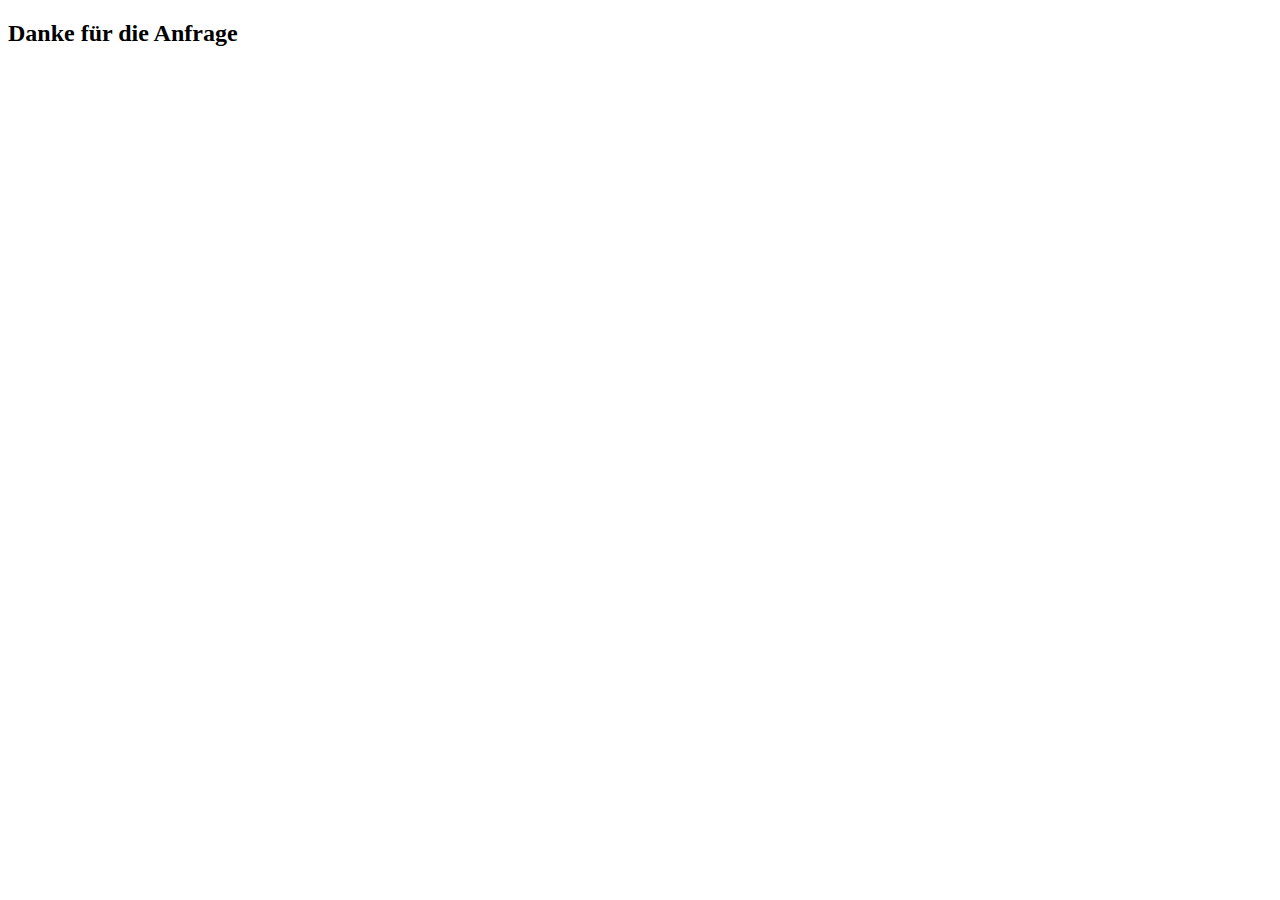
<file: Kontaktformular/send_mail.html>
<!DOCTYPE html>
<html lang="en">
<head>
    <meta charset="UTF-8">
    <meta name="viewport" content="width=device-width, initial-scale=1.0">
    <title>Document</title>
    <link rel="icon" href="/Kochwelt_2/img/logo_small.png">
</head>
<body>
    <h2>Danke für die Anfrage</h2>
</body>
</html>
</file>
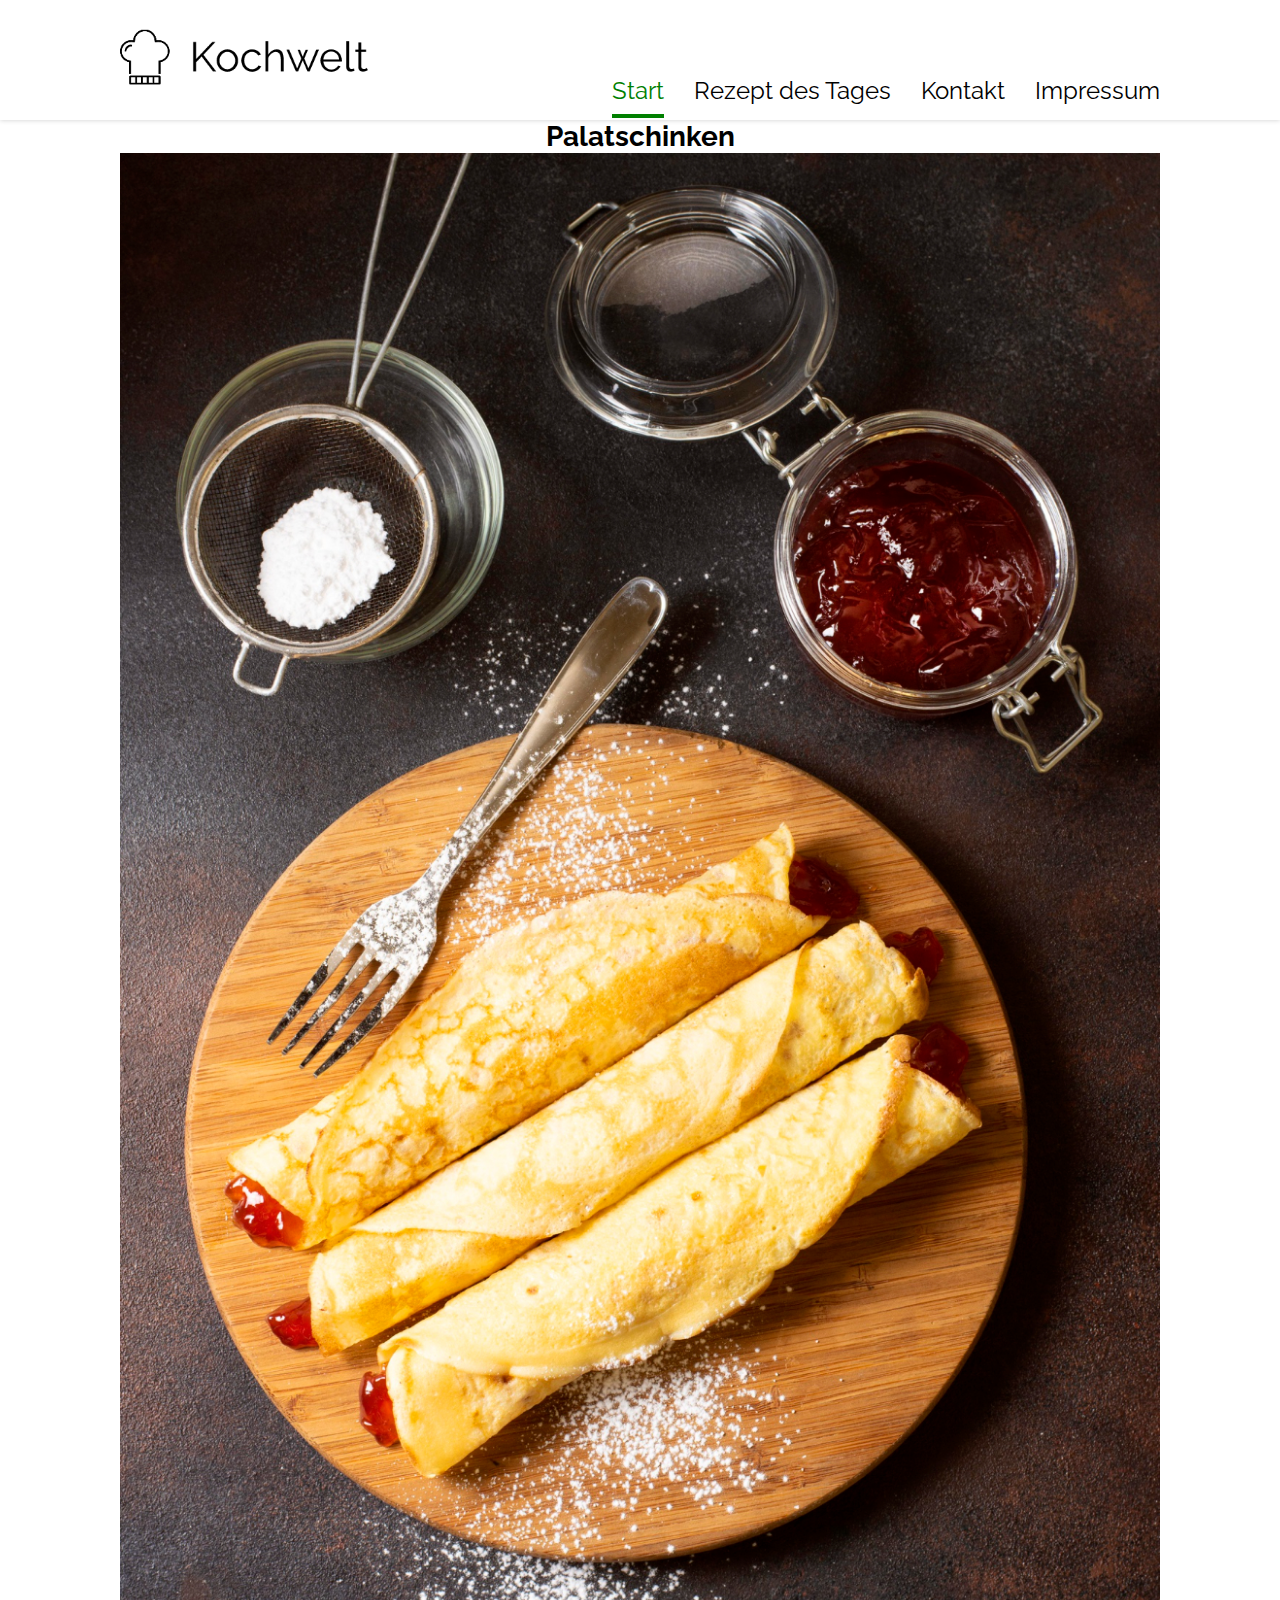
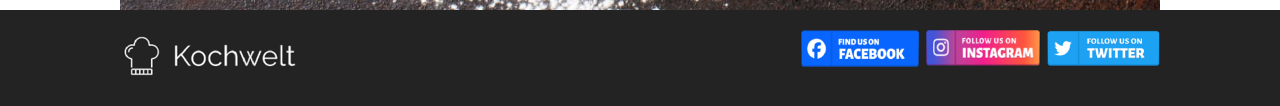
<file: Rezept Andreas/rezept-andreas.html>
<!DOCTYPE html>
<html lang="de">
<head>
    <meta charset="UTF-8">
    <meta name="viewport" content="width=device-width, initial-scale=1.0">
    <link rel="preconnect" href="https://fonts.googleapis.com" />
    <link rel="preconnect" href="https://fonts.gstatic.com" crossorigin />
    <link
      href="https://fonts.googleapis.com/css2?family=Raleway:ital,wght@0,100..900;1,100..900&display=swap"
      rel="stylesheet"
    />
    <title>Palatschinken</title>
    <link rel="stylesheet" href="./rezept-andreas.css">
    <link rel="icon" href="./img/logo_small.png" />
</head>
<body>
    <div class="box-shadow">
      <header class="wrapper">
        <a class="logo-header" href="index.html"
          ><img src="./img/logo.png" alt="Logo"
        /></a>

        <div class="navMargin">
          <nav>
            <a id="header-aktiv" href="./index.html">Start</a>
            <a href="/Kochwelt_2/Rezept_Dennis/dennis-rezept.html"
              >Rezept des Tages</a>
            <a href="./contact.html">Kontakt</a>
            <a href="/Kochwelt_2/Impressum/impressum.html">Impressum</a>
          </nav>
        </div>
      </header>
    </div>
<main>
    <h2 class="wrapper">Palatschinken</h2>
    <img src="./img/Palatschinken.jpg" alt="Bild von Palatschinken">
    
</main>











    <div class="bg-footer">
      <footer class="wrapper">
        <div>
          <a href="./index.html"><img src="./img/logo-blk.PNG" alt="logo" /></a>
        </div>
        <div class="sozial-media-logos">
          <a href=""
            ><img class="sozial-media" src="./img/Facebook.PNG" alt=""
          /></a>
          <a href=""
            ><img class="sozial-media" src="./img/Insta.PNG" alt=""
          /></a>
          <a href=""
            ><img class="sozial-media" src="./img/Twitter.PNG" alt=""
          /></a>
        </div>
      </footer>
    </div>
</body>
    <script src="./rezept-andreas.js"></script>
</html>
</file>
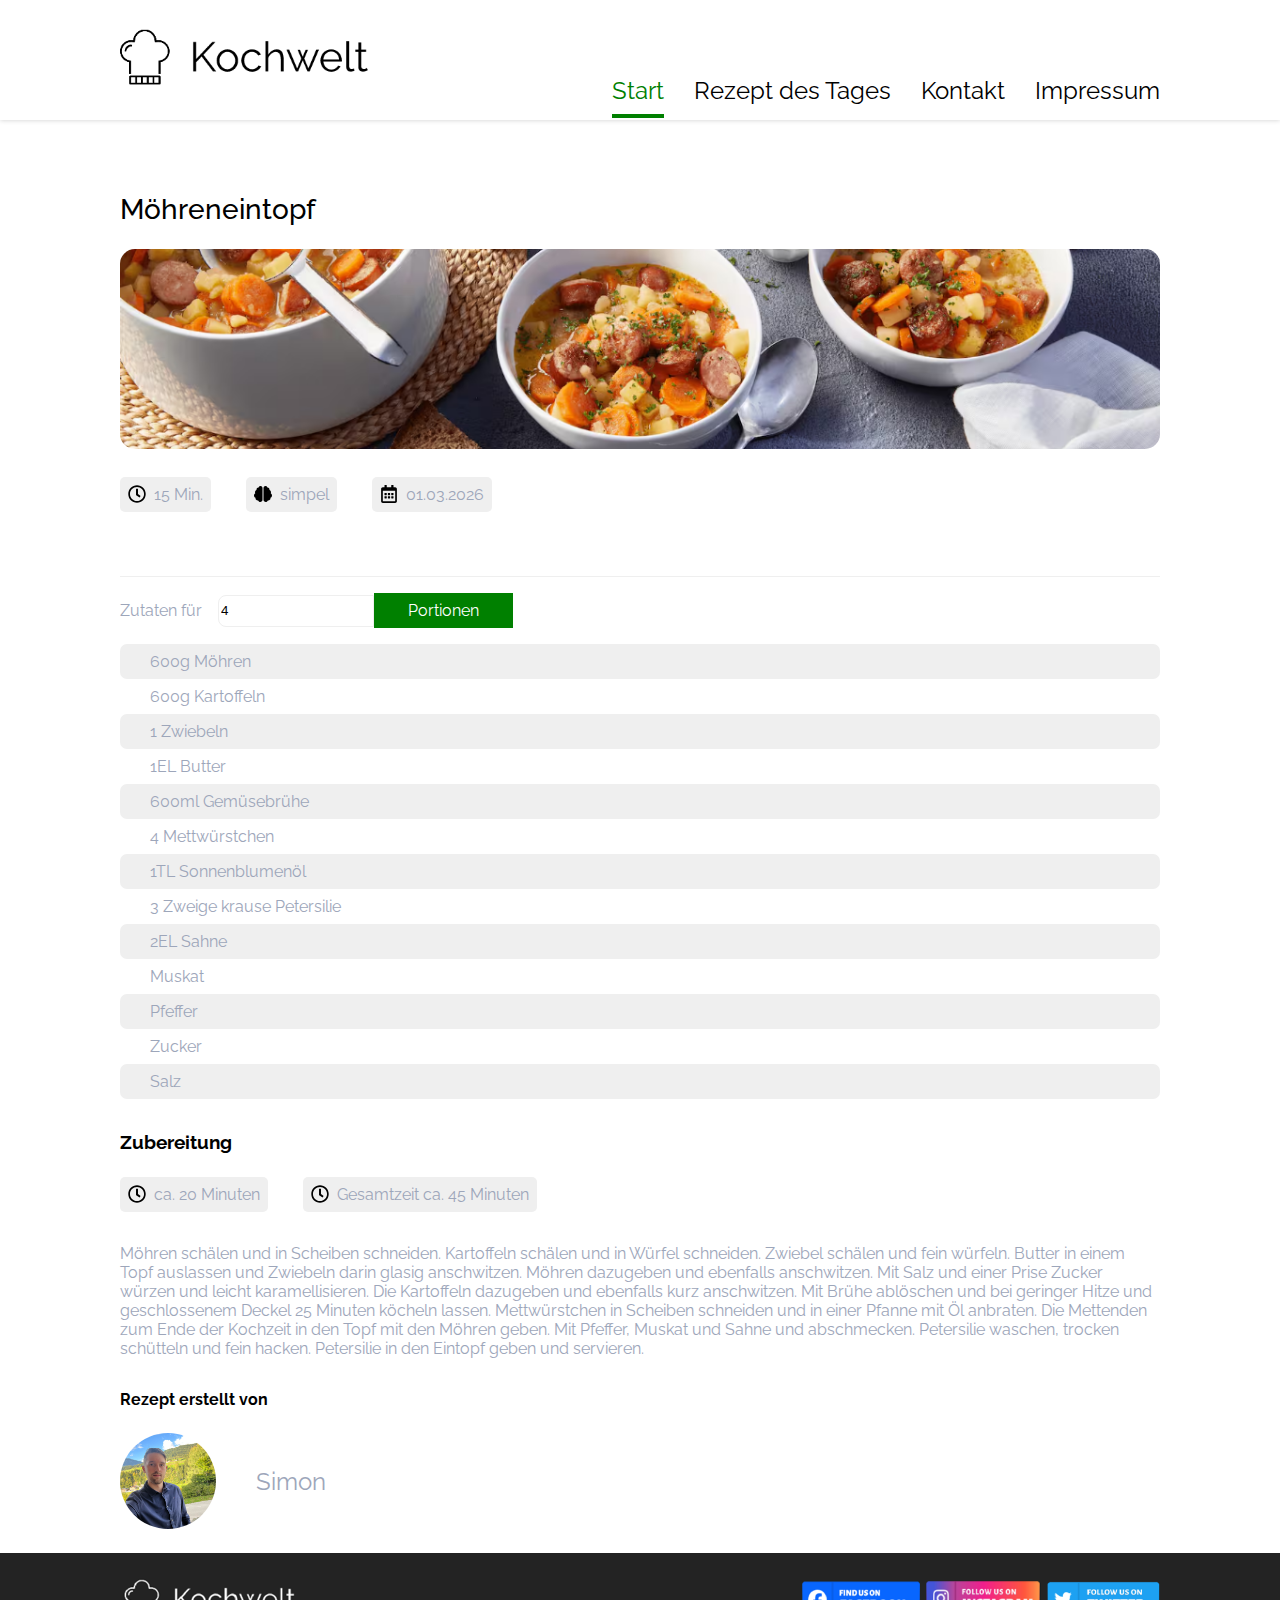
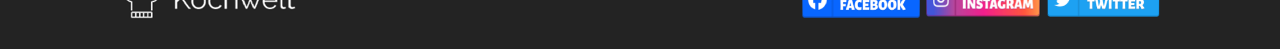
<file: Rezept Simon/rezept-simon.html>
<!DOCTYPE html>
<html lang="en">

<head>
    <meta charset="UTF-8">
    <meta name="viewport" content="width=device-width, initial-scale=1.0">
    <title>Möhreneintopf</title>
    <link rel="icon" href="./img/logo_small.png">
    <link rel="stylesheet" href="rezept-simon.css">
    <link rel="preconnect" href="https://fonts.googleapis.com" />
    <link rel="preconnect" href="https://fonts.gstatic.com" crossorigin />
    <link href="https://fonts.googleapis.com/css2?family=Raleway:ital,wght@0,100..900;1,100..900&display=swap"
        rel="stylesheet" />
    <script src="rezept-simon.js"></script>
    <script src="menu.js"></script>
</head>

<body onload="calculate()"> <!-- onload *4 -->
    <main>
        <div class="box-shadow">
            <header class="wrapper">
                <a class="logo-header" href="index.html"><img src="./img/logo.png" alt="Logo" /></a>

                <div class="navMargin">
                    <nav>
                        <a id="header-aktiv" href="/index.html">Start</a>
                        <a href="/Rezept_Dennis/dennis-rezept.html">Rezept des Tages</a>
                        <a href="/Kontaktformular/contact.html">Kontakt</a>
                        <a href="/Impressum/impressum.html">Impressum</a>
                    </nav>

                    <button onclick="toggleMenu()" class="menu-button"><img class="menu-img" src="./img/menu.png"
                            alt=""></button>

                    <div id="resp-menu" class="resp-menu-box resp-menu-closed">
                        <img src="./img/logo.png" alt="logo">
                        <a id="header-aktiv" href="/index.html">Start</a>
                        <a href="/Rezept_Dennis/dennis-rezept.html">Rezept des Tages</a>
                        <a href="/Kontaktformular/contact.html">Kontakt</a>
                        <a href="/Impressum/impressum.html">Impressum</a>
                        <button class="close-menu-button" onclick="toggleMenu()">Close Menu</button>
                    </div>


                </div>
            </header>
        </div>

        <div class="side-padding wrapper">
            <section class="top-section">
                <h2>Möhreneintopf</h2>
                <img class="top-section-img" src="./img/Möhreneintopf.PNG" alt="">
                <div class="side-informations">
                    <span class="information-field"><img class="icons-instruction-information"
                            src="./img/clock-regular.svg" alt="">15 Min.</span>
                    <span class="information-field"><img class="icons-instruction-information"
                            src="./img/brain-solid.svg" alt="">simpel</span>
                    <span class="information-field"><img class="icons-instruction-information"
                            src="./img/calendar-alt-regular.svg" alt="">01.03.2026</span>
                </div>
            </section>

            <div class="separate-line"></div>

            <section class="ingredients">
                <span>Zutaten für</span>
                <input id="portions" type="number" min="1" max="10" value="4">
                <button class="button-calculate" onclick="calculate()">Portionen</button>

            </section>
            <table class="txt-color">
                <tr>
                    <td><span id="value1">150</span>g Möhren</td>
                </tr>
                <tr>
                    <td><span id="value2">150</span>g Kartoffeln</td>
                </tr>
                <tr>
                    <td><span id="value3">0.25</span> Zwiebeln</td>
                </tr>
                <tr>
                    <td><span id="value4">0.25</span>EL Butter</td>
                </tr>
                <tr>
                    <td><span id="value5">150</span>ml Gemüsebrühe</td>
                </tr>
                <tr>
                    <td><span id="value6">1</span> Mettwürstchen</td>
                </tr>
                <tr>
                    <td><span id="value7">0.25</span>TL Sonnenblumenöl</td>
                </tr>
                <tr>
                    <td><span id="value8">0.75</span> Zweige krause Petersilie</td>
                </tr>
                <tr>
                    <td><span id="value9">0.5</span>EL Sahne</td>
                </tr>
                <tr>
                    <td>Muskat</td>
                </tr>
                <tr>
                    <td>Pfeffer</td>
                </tr>
                <tr>
                    <td>Zucker</td>
                </tr>
                <tr>
                    <td>Salz</td>
                </tr>
            </table>

            <h3>Zubereitung</h3>
            <div class="side-informations">
                <span class="information-field"><img class="icons-instruction-information" src="./img/clock-regular.svg"
                        alt="">ca. 20 Minuten</span>
                <span class="information-field"><img class="icons-instruction-information" src="./img/clock-regular.svg"
                        alt="">Gesamtzeit ca. 45 Minuten</span>
            </div>
            <article>
                <p class="txt-color">Möhren schälen und in Scheiben schneiden. Kartoffeln schälen und in Würfel
                    schneiden.
                    Zwiebel schälen und fein würfeln.
                    Butter in einem Topf auslassen und Zwiebeln darin glasig anschwitzen. Möhren dazugeben und ebenfalls
                    anschwitzen. Mit Salz und einer Prise Zucker würzen und leicht karamellisieren. Die Kartoffeln
                    dazugeben
                    und ebenfalls kurz anschwitzen. Mit Brühe ablöschen und bei geringer Hitze und geschlossenem Deckel
                    25
                    Minuten köcheln lassen.
                    Mettwürstchen in Scheiben schneiden und in einer Pfanne mit Öl anbraten. Die Mettenden zum Ende der
                    Kochzeit in den Topf mit den Möhren geben. Mit Pfeffer, Muskat und Sahne und abschmecken.
                    Petersilie waschen, trocken schütteln und fein hacken. Petersilie in den Eintopf geben und
                    servieren.
                </p>
            </article>

            <section>
                <h4>Rezept erstellt von</h4>
                <figure>
                    <img class="profile-img" src="./img/profile-img.jpg" alt="imgCreator">
                    <figcaption class="txt-color">Simon</figcaption>
                </figure>
            </section>

        </div>
    </main>
    <div class="bg-footer">
        <footer class="wrapper">
            <div>
                <a href="./index.html"><img src="./img/logo-blk.PNG" alt="logo" /></a>
            </div>
            <div class="sozial-media-logos">
                <a href="https://www.facebook.com/"><img class="sozial-media" src="./img/Facebook.PNG" alt="" /></a>
                <a href="https://www.instagram.com/"><img class="sozial-media" src="./img/Insta.PNG" alt="" /></a>
                <a href="https://x.com/"><img class="sozial-media" src="./img/Twitter.PNG" alt="" /></a>
            </div>
        </footer>
</body>

</html>
</file>
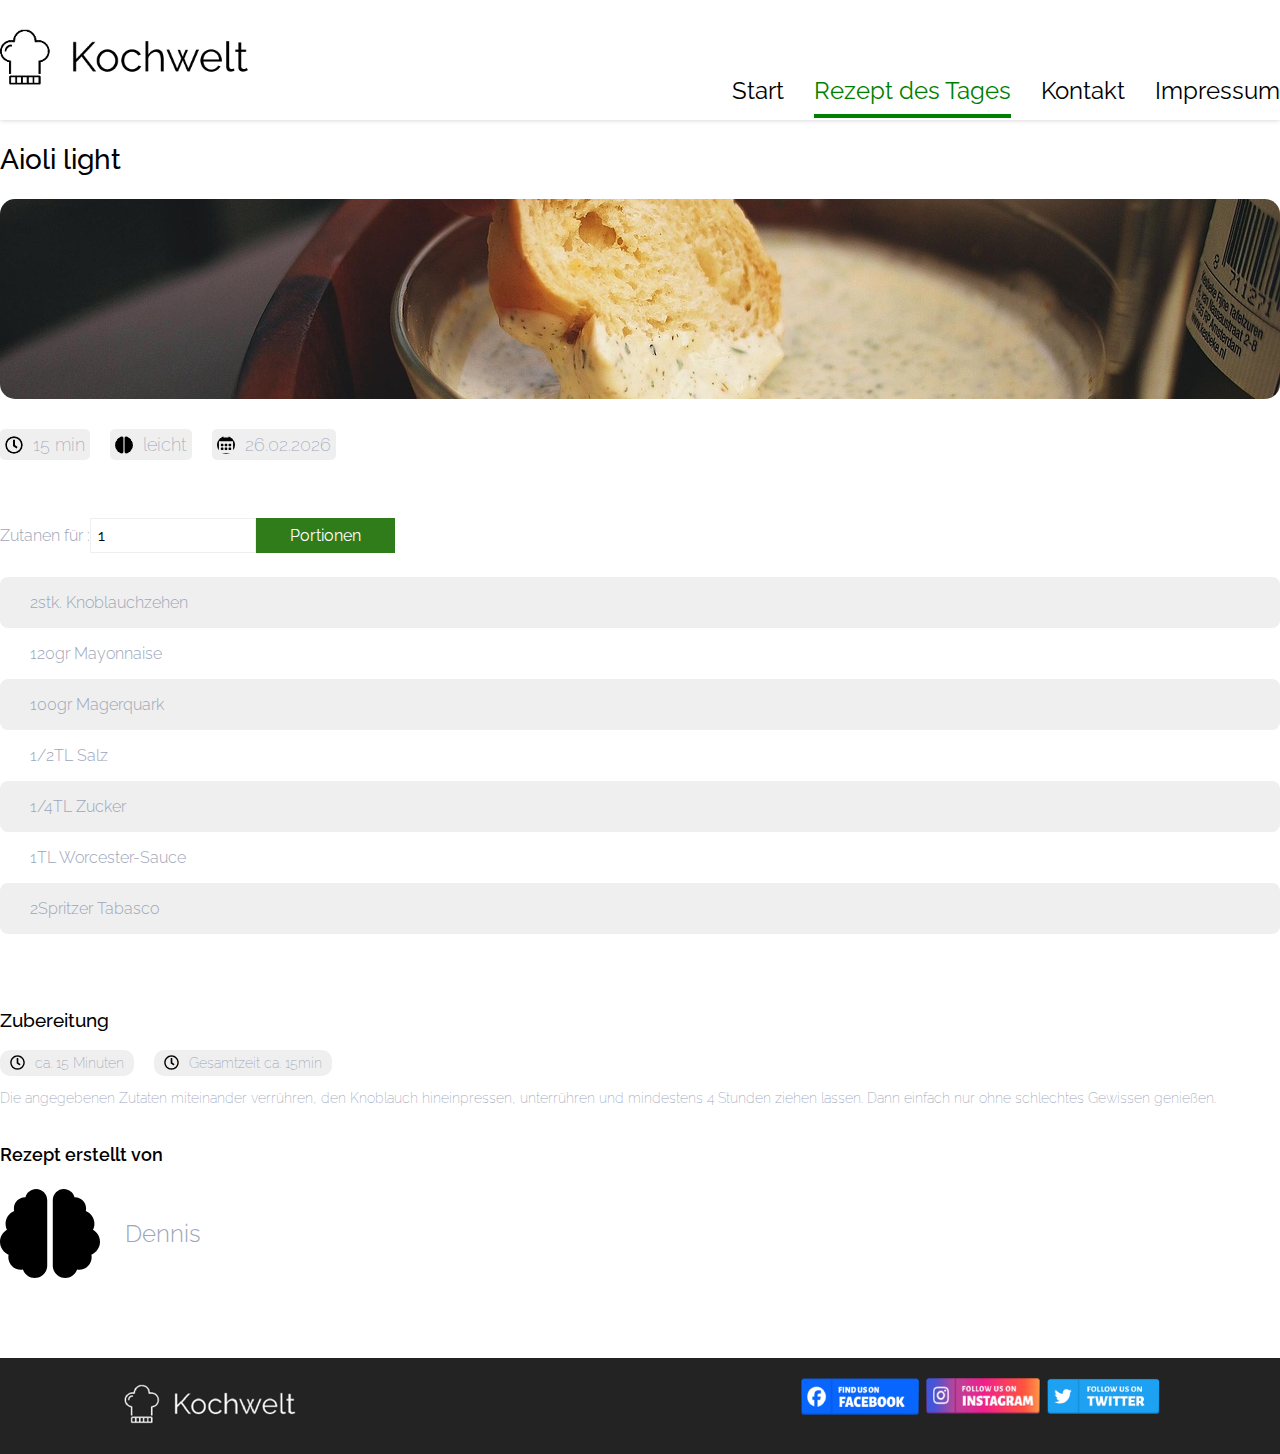
<file: Rezept_Dennis/dennis-rezept.html>
<!doctype html>
<html lang="de">
  <head>
    <meta charset="UTF-8" />
    <meta name="viewport" content="width=device-width, initial-scale=1.0" />
    <link rel="stylesheet" href="./dennis-rezept-style.css" />
    <link rel="preconnect" href="https://fonts.googleapis.com" />
    <link rel="preconnect" href="https://fonts.gstatic.com" crossorigin />
    <link
      href="https://fonts.googleapis.com/css2?family=Raleway:ital,wght@0,100..900;1,100..900&display=swap"
      rel="stylesheet"
    />
    <title>Aioli Light</title>
  </head>
  <body>
      <div class="box-shadow">
    <header class="wrapper_1">
      <a class="logo-header" href="/Kochwelt_2/index.html"><img src="./img/logo.png" alt="Logo"></a>

      <div class="navMargin">
        <nav>
          <a href="/Kochwelt_2/index.html">Start</a>
          <a href="./RecipeOfTheDay.html" id="header-aktiv">Rezept des Tages</a>
          <a href="./contact.html">Kontakt</a>
          <a href="/Kochwelt_2/Impressum/impressum.html">Impressum</a>
        </nav>
      </div>
    </header>
  </div>
    <h3 class="below320">"Deine Bildschirm ist leider zu klein :-("</h3>
    <div class="wrapper">
      <section class="Hero-rezept-dennis">
        <h2>Aioli light</h2>
        <img src="./img/aioli-light.jpg" alt="Aioli light" />
        <div class="properties-dennis">
          <div class="properties-items">
            <img src="./img/clock-regular.svg" alt="Dauer" />
            <p>15 min</p>
          </div>
          <div class="properties-items">
            <img src="./img/brain-solid.svg" alt="Schwierigkeit" />
            <p>leicht</p>
          </div>
          <div class="properties-items">
            <img src="./img/calendar-alt-regular.svg" alt="von wann" />
            <p>26.02.2026</p>
          </div>
        </div>
      </section>
      <section class="ingredients-dennis">
        <div class="portionen-dennis">
          <p>Zutanen für :</p>
          <input
            id="input-dennis"
            type="number"
            name=""
            min="1"
            max="20"
            value="1"
            required
          />
          <button onclick="ingredientsOutput()" class="btn">Portionen</button>
          <p id="incorrect"></p>
        </div>
        <div class="ingredients-list-dennis">
          <ul>
            <li class="grey">
              <p id="value0" class="portion-dennis">2</p>
              <p>stk. Knoblauchzehen</p>
            </li>
            <li>
              <p id="value1" class="portion-dennis">120</p>
              <p>gr Mayonnaise</p>
            </li>
            <li class="grey">
              <p id="value2" class="portion-dennis">100</p>
              <p>gr Magerquark</p>
            </li>
            <li>
              <p id="value3" class="portion-dennis">1/2</p>
              <p>TL Salz</p>
            </li>
            <li class="grey">
              <p id="value4" class="portion-dennis">1/4</p>
              <p>TL Zucker</p>
            </li>
            <li>
              <p id="value5" class="portion-dennis">1</p>
              <p>TL Worcester-Sauce</p>
            </li>
            <li class="grey">
              <p id="value6" class="portion-dennis">2</p>
              <p>Spritzer Tabasco</p>
            </li>
          </ul>
        </div>
      </section>
      <section class="preparation">
        <h3>Zubereitung</h3>
        <div class="preparation-time">
          <div class="preperation-icon">
            <img src="./img/clock-regular.svg" alt="clock" />
            <p>ca. 15 Minuten</p>
          </div>
          <div class="preperation-icon">
            <img src="./img/clock-regular.svg" alt="clock" />
            <p>Gesamtzeit ca. 15min</p>
          </div>
        </div>
        <div>
          <p>
            Die angegebenen Zutaten miteinander verrühren, den Knoblauch
            hineinpressen, unterrühren und mindestens 4 Stunden ziehen lassen.
            Dann einfach nur ohne schlechtes Gewissen genießen.
          </p>
        </div>
        <div>
          <h4>Rezept erstellt von</h4>
        </div>
        <div class="creator">
          <img src="./img/brain-solid.svg" alt="Dennis" />
          <p>Dennis</p>
        </div>
      </section>
    </div>
    <div class="bg-footer">
  <footer class="wrapper_1">
    <div><a href="./index.html"><img src="./img/logo-blk.PNG" alt="logo"></a></div>
    <div class="sozial-media-logos">
      <a href=""><img class="sozial-media" src="./img/Facebook.PNG" alt=""></a>
      <a href=""><img class="sozial-media" src="./img/Insta.PNG" alt=""></a>
      <a href=""><img class="sozial-media" src="./img/Twitter.PNG" alt=""></a>
    </div>
  </footer>
  </div>
  </body>
  <script src="./dennis-rezept-script.js"></script>
</html>
</file>
<file: Rezept Andreas/rezept-andreas.css>
/*#region Bereich für den gesamten Body*/
body {
  font-family: "Raleway", sans-serif;
  margin: 0;
}

h2{
  font-size: 28px;
}
/*#endregion*/
/*#region Klassen für den Header*/
header {
  height: 120px;
  display: flex;
  justify-content: space-between;
  font-size: 24px;
  padding-left: 120px;
  padding-right: 120px;
}

.box-shadow {
  box-shadow: 0 0 5px 0 rgb(0, 0, 0, 0.2);
}

header img {
  height: 84px;
}

header a {
  color: black;
  text-decoration: none;
  align-content: center;
}

header a:hover {
  color: rgb(0, 128, 0);
  text-decoration: underline;
  text-decoration-thickness: 4px;
  text-underline-offset: 15px;
}

#header-aktiv {
  color: rgb(0, 128, 0) !important;
  text-decoration: underline !important;
  text-decoration-thickness: 4px !important;
  text-underline-offset: 15px !important;
}

nav {
  margin-bottom: 10px;
  height: 100%;
  display: flex;
  align-items: flex-end;
  gap: 30px;
}

.navMargin {
  display: flex;
  height: fit-content;
  margin-bottom: 5px;
  margin-top: auto;
}

.wrapper {
  max-width: 1440px;
  margin: 0 auto;
}

.content {
  position: relative;
  overflow-x: hidden;
}

.hamburger {
  background-color: whitesmoke;
  display: flex;
  flex-direction: column;
  width: 100vw;
  position: fixed;
  top: 0;
  right: 0;
  align-items: center;
  text-decoration: none;
  gap: 16px;

  transition: all 250ms ease-in-out;
}

.hamburger img {
  display: flex;
  width: 200px;
}

.hamburger ul {
  display: flex;
  flex-direction: column;
  align-items: center;
  padding: 0;
}

.hamburger li {
  all: unset;
  padding-bottom: 20px;
  cursor: pointer;
}

.hamburger li:hover {
  all: unset;
  padding-bottom: 20px;
  cursor: pointer;
  text-decoration: underline;
  color: rgb(0, 128, 0);
}

.hamburger a {
  all: unset;
}

.noneClass {
  transform: translateX(100%);
}

.noneClassIcon {
  display: none;
}

/*#endregion*/
/*#region für Main*/
.picture-size {
  max-height: 200px;
  object-fit: cover;
  border-radius: 8px;
}

main {
  display: flex;
  flex-direction: column;
  padding-left: 120px;
  padding-right: 120px;
}

.img-size {
  height: 16px;
  width: 16px;
  margin-right: 10px;
}

.declarations {
  display: flex;
  justify-content: flex-start;
  gap: 16px;
  margin-top: 40px;
  margin-bottom: 80px;
}

.declarations-preparation {
  display: flex;
  justify-content: flex-start;
  gap: 16px;
}

.declarations-button {
  display: flex;
  justify-content: center;
  align-items: center;
  background-color: rgb(239, 239, 239);
  min-height: 32px;
  width: 0 auto;
  border-radius: 8px;
  padding-left: 16px;
  padding-right: 16px;
}

.line {
  height: 2px;
  background-color: rgb(237, 237, 237);
  margin-bottom: 20px;
}

.label {
  display: flex;
  margin-top: 0;
}

.number {
  height: 46px;
  border-radius: 8px 0px 0px 8px;
  border-color: rgb(237, 237, 237);
  width: 200px;
  margin-left: 16;

}

.portions {
  height: 51px;
  width: 85px;
  background-color: rgb(0, 128, 0);
  width: 200px;
  border: none;
  padding: 8px 12px;
  cursor: pointer;
}

ul {
  list-style: none;
  padding: 0;
}

li {
  display: flex;
  align-items: center;
  padding-left: 32px;
  height: 55px;
  font-family: "Raleway", sans-serif;
  font-weight: 300;
  font-size: 16px;
  color: #716A6E;
  gap: 8px;
}

.profile {
  display: flex;
  align-items: center;
  margin-bottom: 100px;
  gap: 32px;
}

.profile-img {
  display: flex;
  width: 100px;
  border-radius: 50px;
}

li {
  color: rgb(157, 166, 186);
  height: 34px;
}

.background-grey {
  background-color: rgb(239, 239, 239);
  border-radius: 8px;
}

/*#endregion*/
/*#region Klassen für Footer*/
footer {
  display: flex;
  justify-content: space-between;
  padding: 20px 120px;
}

.bg-footer {
  background-color: rgb(35, 35, 35);
}

.sozial-media {
  height: 37px;
  width: auto;
}

.sozial-media-logos {
  align-items: center;
}

/*#endregion*/
/*#region Klassen für Resposiev*/
@media (max-width: 1100px) {
  .navMargin {
    display: none !important;
  }

  .noneClassIcon {
    all: unset;
    display: flex;
    justify-content: center;
    align-items: center;
    padding: 5px;
    height: 55px;
    margin-top: 30px;
    cursor: pointer;
  }
}

@media(max-width: 800px) {
  .sozial-media-logos {
    display: flex;
    flex-direction: column;
  }
}

@media (max-width: 750px) {
  .label {
    display: flex;
    flex-direction: column;
    align-items: center;
  }

  .number-portions-button {
    display: flex;
    flex-direction: column;
  }

  .number {
    border-radius: 0;
  }
}

@media (max-width: 690px) {
  header img {
    height: 64px;
  }

  .hero-section {
    padding: 50px 60px;
  }
  body{
    margin: 0;
  }
  .wrapper{
    padding-left: 20px;
    padding-right: 20px;
  }
}

@media (max-width: 650px) {
  .declarations {
    display: flex;
    flex-direction: column;
  }

  li p {
    width: 150px;
  }
}

@media (max-width:500px) {
  li p {
    
    display: flex;
    flex-direction: column;
  }

  footer {
    display: flex;
    flex-direction: column;
    align-items: center;
  }

  .declarations-preparation {
    display: flex;
    flex-direction: column;
    align-items: center;
  }
}

@media (max-width: 450px) {
  .footer-logo {
    display: flex;
    justify-content: flex-start;
    align-items: center;

  }

  .profile {
    display: flex;
    flex-direction: column;
    align-items: center;
  }

  .declarations-button {

    margin: 0 auto;
  }



}


/*#endregion*/
</file>
<file: Rezept Simon/rezept-simon.css>
@font-face {
    font-family: "Raleway";
    src: url("/fonts/Raleway-VariableFont_wght.ttf") format("truetype");
}

body {
    font-family: "Raleway", sans-serif;
    margin: 0;
}

.wrapper {
    max-width: 1440px;
    margin: 0 auto;
}

body {
    margin: 0;
}

header {
    height: 120px;
    display: flex;
    justify-content: space-between;
    font-size: 24px;
    padding-left: 120px;
    padding-right: 120px;
}

.box-shadow {
    box-shadow: 0 0 5px 0 rgb(0, 0, 0, 0.2);
}

header img {
    height: 84px;
}

header a {
    color: black;
    text-decoration: none;
    align-content: center;
}

header a:hover {
    color: rgb(0, 128, 0);
    text-decoration: underline;
    text-decoration-thickness: 4px;
    text-underline-offset: 15px;
}

#header-aktiv {
    color: rgb(0, 128, 0) !important;
    text-decoration: underline !important;
    text-decoration-thickness: 4px !important;
    text-underline-offset: 15px !important;
}

nav {
    margin-bottom: 10px;
    height: 100%;
    display: flex;
    align-items: flex-end;
    gap: 30px;
}

.navMargin {
    display: flex;
    height: fit-content;
    margin-bottom: 5px;
    margin-top: auto;
}

.side-padding {
    padding-left: 120px;
    padding-right: 120px;
}

.top-section {
    padding-top: 50px;
}

h2 {
    font-weight: 500;
    font-size: 28px;
}

.top-section-img {
    height: 200px;
    width: 100%;
    object-fit: cover;
    border-radius: 15px;
}

.side-informations {
    display: flex;
    gap: 35px;
    margin-top: 24px;
}

form {
    display: flex;
    align-items: center;
}

.information-field {
    padding: 8px;
    border-radius: 5px;
    background-color: #efefef;
    font-family: "Raleway", sans-serif;
    display: flex;
    gap: 8px
}

.icons-instruction-information {
    width: 18px;
    height: 18px;
}

.separate-line {
    height: 1px;
    background-color: #efefef;
    font-family: "Raleway", sans-serif;
    margin-top: 64px;
    margin-bottom: 16px;
}

span {
    color: rgb(157, 166, 186);
    font-family: "Raleway", sans-serif;
}

.ingredients {
    display: flex;
    align-items: center;
}

input {
    width: 150px;
    height: 28px;
    margin-left: 16px;
    border: 0.5px solid #efefef;
    border-bottom-left-radius: 8px;
    border-top-left-radius: 8px;
}

.button-calculate {
    all: unset;
    padding: 8px 34px;
    background-color: #008000;
    color: white;
    font-family: "Raleway", sans-serif;
    cursor: pointer;
}

button-calculate:hover {
    background-color: #006e00;
}

td,
th {
    border-radius: 7px;
    text-align: left;
    padding: 8px;
    padding-left: 30px;
}

tr:nth-child(odd) {
    background-color: #efefef;
}

table {
    border-collapse: collapse;
    margin-top: 16px;
    width: 100%;
}

.txt-color {
    color: rgb(157, 166, 186);
    font-family: "Raleway", sans-serif;
}

span {
    color: rgb(157, 166, 186);
    font-family: "Raleway", sans-serif;
}

h3 {
    margin-top: 32px;
}

article p {
    margin-top: 32px;
}

h4 {
    margin-top: 32px;
}

.profile-img {
    width: 96px;
    height: 96px;
    border-radius: 50%;
    object-fit: cover;
}

figure {
    display: flex;
    align-items: center;
    margin: 24px 0;
    gap: 40px;
}

figcaption {
    font-size: 24px;
}

footer {
    display: flex;
    justify-content: space-between;
    padding: 20px 120px;
}

.bg-footer {
    background-color: rgb(35, 35, 35);
}

.sozial-media {
    height: 37px;
    width: auto;
}

.sozial-media-logos {
    align-content: center;
}

.resp-menu-box {
    background-color: whitesmoke;
    display: flex;
    flex-direction: column;
    width: 100vw;
    height: 350px;
    position: absolute;
    top: 0;
    right: 0;
    left: 0;
    align-items: center;
    text-decoration: none;
    gap: 16px;

    transition: all 250ms ease-in-out;
}

.close-menu-button {
    all: unset;
    padding: 8px 34px;
    background-color: #008000;
    color: white;
    font-family: "Raleway", sans-serif;
    font-size: 16px;
    cursor: pointer;
}

.resp-menu-closed {
    transform: translateX(200%);
}

main {
    position: relative;
    overflow-x: hidden;
}

.menu-button {
    display: none;
    border: none;
    background-color: transparent;
}

.menu-img {
    height: 56px;
}

@media (max-width: 1100px) {

    nav {
        display: none;
    }

    .menu-button {
        display: block;
        cursor: pointer;
    }

    .navMargin {
        margin-bottom: auto;
    }

    #header-aktiv {
        text-decoration: none !important;
    }

    header a:hover {
        text-decoration: none !important;
    }
}

@media (max-width: 850px) {
    footer {
        flex-direction: column;
        padding: 20px;
        gap: 16px;
        align-items: center;
    }
}

@media (max-width: 690px) {
    .side-padding {
        padding-left: 20px;
        padding-right: 20px;
    }

    header {
        padding-left: 20px;
        padding-right: 20px;
    }
}

@media (max-width: 500px) {
    .side-informations {
        flex-direction: column;
        gap: 16px;
    }

    .information-field {
        justify-content: center;
    }

    .ingredients {
        display: inline-block;
    }

    .sozial-media-logos {
        display: flex;
        flex-direction: column;
        align-items: center;
    }

    header img {
        height: 64px;
    }

    .menu-img {
        height: 48px;
    }
}
</file>
<file: Rezept_Dennis/dennis-rezept-style.css>
@font-face {
  font-family: "Raleway";
  src: url("/fonts/Raleway-VariableFont_wght.ttf") format("truetype");
}

body {
  font-family: "Raleway", sans-serif;
  overflow-x: hidden;
  margin: 0;
  padding: 0;
}
header {
  height: 120px;
  display: flex;
  justify-content: space-between;
  font-size: 24px;
}
.box-shadow {
  box-shadow: 0 0 5px 0 rgb(0, 0, 0, 0.2);
}

header img {
  height: 84px;
}

header a {
  color: black;
  text-decoration: none;
  align-content: center;
}

header a:hover {
  color: rgb(0, 128, 0);
  text-decoration: underline;
  text-decoration-thickness: 4px;
  text-underline-offset: 15px;
}
#header-aktiv {
  color: rgb(0, 128, 0) !important;
  text-decoration: underline !important;
  text-decoration-thickness: 4px !important;
  text-underline-offset: 15px !important;
}

nav {
  margin-bottom: 10px;
  height: 100%;
  display: flex;
  align-items: flex-end;
  gap: 30px;
}

.resp-menu-box {
  background-color: whitesmoke;
  display: flex;
  flex-direction: column;
  width: 100vw;
  height: 350px;
  position: absolute;
  top: 0;
  right: 0;
  left: 0;
  align-items: center;
  text-decoration: none;
  gap: 16px;
  transition: all 250ms ease-in-out;
}

.close-menu-button {
  all: unset;
  padding: 8px 34px;
  background-color: #008000;
  color: white;
  font-family: "Raleway", sans-serif;
  font-size: 16px;
  cursor: pointer;
}

.resp-menu-closed {
  transform: translateX(200%);
}
.menu-button {
  display: none;
  border: none;
  background-color: transparent;
}

.menu-img {
  height: 56px;
}

.navMargin {
  display: flex;
  height: fit-content;
  margin-bottom: 5px;
  margin-top: auto;
}
.wrapper {
  height: 100%;
  display: flex;
  justify-content: center;
  flex-direction: column;
  max-width: 1440px;
  margin: 0 auto;
  padding: 0;
}
.wrapper_1 {
  max-width: 1440px;
  margin: 0 auto;
}

h2 {
  font-family: "Raleway", sans-serif;
  font-weight: 500;
  font-size: 28px;
}
p {
  font-family: "Raleway", sans-serif;
  font-weight: 300;
  font-size: 16px;
  color: rgb(157, 166, 186);
}
.Hero-rezept-dennis {
  display: flex;
  flex-direction: column;
  justify-content: center;
}
.Hero-rezept-dennis img {
  max-height: 200px;
  object-fit: cover;
  border-radius: 15px;
}
.properties-dennis {
  display: flex;
  justify-content: flex-start;
}
.properties-items {
  display: flex;
  justify-content: flex-start;
  padding-left: 30px;
  align-items: center;
  background-color: rgb(239, 239, 239);
  margin-top: 30px;
  text-align: center;
  border-radius: 5px;
  padding: 5px;
  margin-right: 20px;
}
.properties-items img {
  height: 18px;
  width: 18px;
  padding: 0;
}
.properties-items p {
  font-family: "Raleway", sans-serif;
  font-size: 18px;
  font-weight: 200;
  padding-left: 10px;
  margin: 0;
}
.ingredients-dennis {
  padding-left: 80px;
  padding-right: 80px;
  border-top: solid;
  border-top: 2px;
  margin-top: 50px;
}
.portionen-dennis {
  display: flex;
  justify-content: flex-start;
  align-items: center;
}
#input-dennis {
  all: unset;
  border: solid;
  border-width: 1px;
  border-color: rgb(239, 239, 239);
  padding: 7px 7px;
  width: 150px;
}
.btn {
  all: unset;
  cursor: pointer;
  background-color: rgb(49, 124, 26);
  color: white;
  text-align: center;
  width: 200px;
  padding: 8px 12px;
}
.portionen-dennis button {
  all: unset;
  cursor: pointer;
  background-color: rgb(49, 124, 26);
  color: white;
  font-family: "Raleway", sans-serif;
  padding: 8px 34px;
}
.ingredients-dennis {
  padding: 0;
}
.ingredients-list-dennis {
  display: flex;
}
.ingredients-list-dennis li {
  display: flex;
  border-radius: 8px;
  padding-left: 30px;
}
.grey {
  background-color: rgb(239, 239, 239);
}
.ingredients-list-dennis ul {
  flex: 1;
  padding-left: 0;
}
.preparation {
  max-width: 1440px;
  display: flex;
  flex-direction: column;
  margin-top: 40px;
  margin-bottom: 80px;
}
.preparation h3 {
  font-family: "Raleway", sans-serif;
  font-weight: 500;
  font-size: 38;
}
.preparation-time {
  display: flex;
}
.preperation-icon {
  display: flex;
  flex-direction: row;
  justify-content: flex-start;
  margin-right: 20px;
  background-color: rgb(239, 239, 239);
  padding: 5px 10px;
  align-items: center;
  border-radius: 10px;
  gap: 10px;
}
.preperation-icon img {
  width: 15px;
}
.preperation-icon p {
  margin: 0;
  font-family: "Raleway", sans-serif;
  font-weight: 200;
  font-size: 14px;
}
.preparation p {
  font-family: "Raleway", sans-serif;
  font-size: 14px;
  font-weight: 200;
}
.preparation h4 {
  font-family: "Raleway", sans-serif;
  font-size: 18px;
  font-weight: 600;
}
.creator {
  display: flex;
  justify-content: flex-start;
  align-items: center;
}
.creator img {
  width: 100px;
}
.creator p {
  font-family: "Raleway", sans-serif;
  font-size: 24px;
  font-weight: 300;
  margin-left: 25px;
}
.below320 {
  display: none;
}
.img-wok {
  width: 200px;
  height: 200px;
  border-radius: 10px;
}

footer {
  display: flex;
  justify-content: space-between;
  padding: 20px 120px;
}

.bg-footer {
  background-color: rgb(35, 35, 35);
}

.sozial-media {
  height: 37px;
  width: auto;
}

.sozial-media-logos {
  align-items: center;
}
.hamburger {
  position: absolute;
  right: 0;
  left: 0;
  display: flex;
  flex-direction: column;
  align-items: center;
  justify-content: center;
  background-color: white;
}
.hamburger img {
  display: flex;
  width: 200px;
}
.hamburger ul {
  display: flex;
  flex-direction: column;
  align-items: center;
  padding: 0;
}
.hamburger li {
  all: unset;
  padding-bottom: 20px;
}
.hamburger a {
  all: unset;
}
.noneClass {
  display: none;
}
.noneClassIcon {
  display: none;
}
@media (max-width: 1090px) {
  nav {
    display: none;
  }
  .menu-button {
    display: block;
    cursor: pointer;
  }

  .navMargin {
    margin-bottom: auto;
  }

  #header-aktiv {
    text-decoration: none !important;
  }

  header a:hover {
    text-decoration: none !important;
  }
}
@media (max-width: 950px) {
  .hero-section {
    flex-direction: column;
  }
  .recipe-items {
    flex-direction: column;
    align-items: center;
  }
  .align-article {
    flex-direction: column-reverse;
    align-items: center;
  }
}
@media (max-width: 690px) {
  .wrapper {
    padding-left: 20px;
    padding-right: 20px;
  }
  header img {
    height: 40px;
  }
  .hero-section {
    padding: 50px 60px;
  }
  .wrapper {
    padding-left: 20px;
    padding-right: 20px;
  }
}
@media (max-width: 320px) {
  .wrapper {
    display: none;
  }
  .below320 {
    display: flex;
    margin: 20px;
    text-align: center;
  }
  .box-shadow {
    display: none;
  }
  .bg-footer {
    display: none;
  }
}
@media (max-width: 500px) {
  .properties-dennis {
    flex-direction: column;
  }
  .portionen-dennis {
    flex-direction: column;
  }
  #input-dennis {
    padding: 7px 18px;
    width: 101.5px;
  }
  .preparation-time {
    flex-direction: column;
  }
  .preperation-icon {
    margin-bottom: 10px;
  }
  .creator {
    flex-direction: column;
  }
  .footerclass {
    padding: 0 50px;
    flex-direction: column;
  }
  .wrapper_1 {
    padding: 0 50px;
  }
}
</file>
